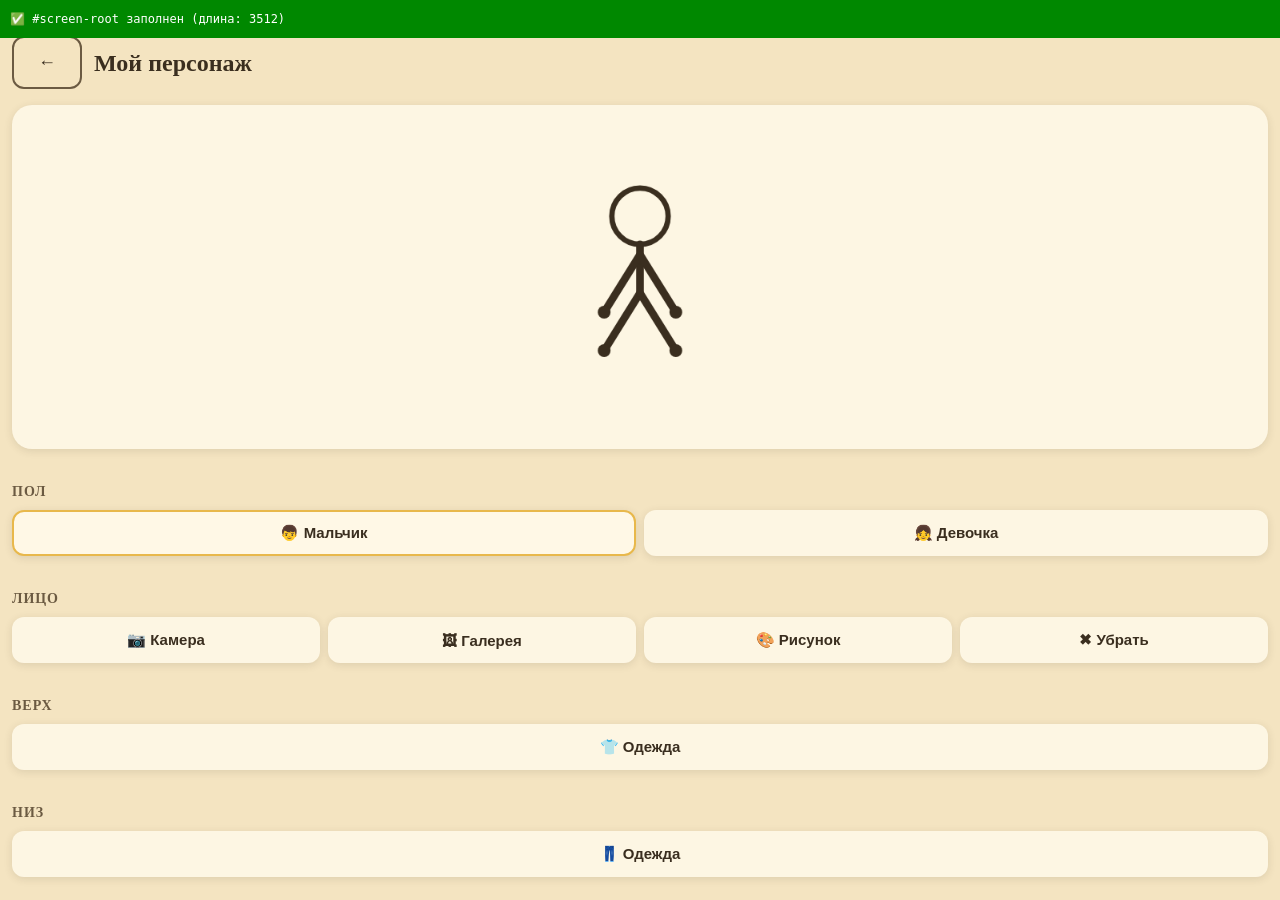
<file: index.html>
<!DOCTYPE html>
<html lang="ru">
<head>
  <meta charset="UTF-8">
  <meta name="viewport" content="width=device-width, initial-scale=1.0, maximum-scale=1.0, user-scalable=no">
  <meta name="theme-color" content="#f4e4c1">
  <title>Its My Fairytale</title>

  <!-- Telegram WebApp SDK (подключаем сразу, работает и без Telegram) -->
  <script src="https://telegram.org/js/telegram-web-app.js"></script>

  <!-- Стили -->
  <link rel="stylesheet" href="css/base.css">
  <link rel="stylesheet" href="css/layout.css">
  <link rel="stylesheet" href="css/screens.css">
  <link rel="stylesheet" href="css/canvas.css">
  <link rel="stylesheet" href="css/scene.css">
  <link rel="stylesheet" href="css/minigames.css">
  <link rel="stylesheet" href="css/telegram.css">
</head>
<body>

  <!-- Корневой контейнер приложения -->
  <div id="app">
    <!-- Экраны рендерятся сюда динамически через router.js -->
    <div id="screen-root"></div>
  </div>

  <!-- Модалки, тосты -->
  <div id="modal-root"></div>
  <div id="toast-root"></div>

  <!-- ============================================ -->
  <!-- ВРЕМЕННЫЙ ОТЛАДЧИК ОШИБОК                    -->
  <!-- Удалим, когда всё заработает                 -->
  <!-- ============================================ -->
  <script>
    (function() {
      function addBanner(text, color, position) {
        const el = document.createElement('div');
        el.style.cssText = 'position:fixed;' + (position || 'bottom') + ':0;left:0;right:0;' +
          'background:' + color + ';color:white;padding:10px;font-size:12px;' +
          'z-index:99999;white-space:pre-wrap;font-family:monospace;word-break:break-all;';
        el.textContent = text;
        document.body.appendChild(el);
      }

      window.addEventListener('error', function(e) {
        addBanner('❌ JS ERROR: ' + e.message + ' @ ' + (e.filename || '?') + ':' + e.lineno, '#c00');
      });

      window.addEventListener('unhandledrejection', function(e) {
        var msg = e.reason && e.reason.message ? e.reason.message : String(e.reason);
        addBanner('⚠️ PROMISE: ' + msg, '#e80');
      });

      window.addEventListener('load', function() {
        setTimeout(function() {
          var root = document.getElementById('screen-root');
          if (!root) {
            addBanner('❌ НЕТ #screen-root в DOM!', '#c00', 'top');
            return;
          }
          if (root.innerHTML.trim() === '') {
            addBanner('⚠️ #screen-root пустой — main.js не выполнился или Router не сработал', '#808');
          } else {
            addBanner('✅ #screen-root заполнен (длина: ' + root.innerHTML.length + ')', '#080', 'top');
          }
        }, 1200);
      });
    })();
  </script>

  <!-- Точка входа JS -->
  <script type="module" src="js/main.js"></script>

</body>
</html>
</file>
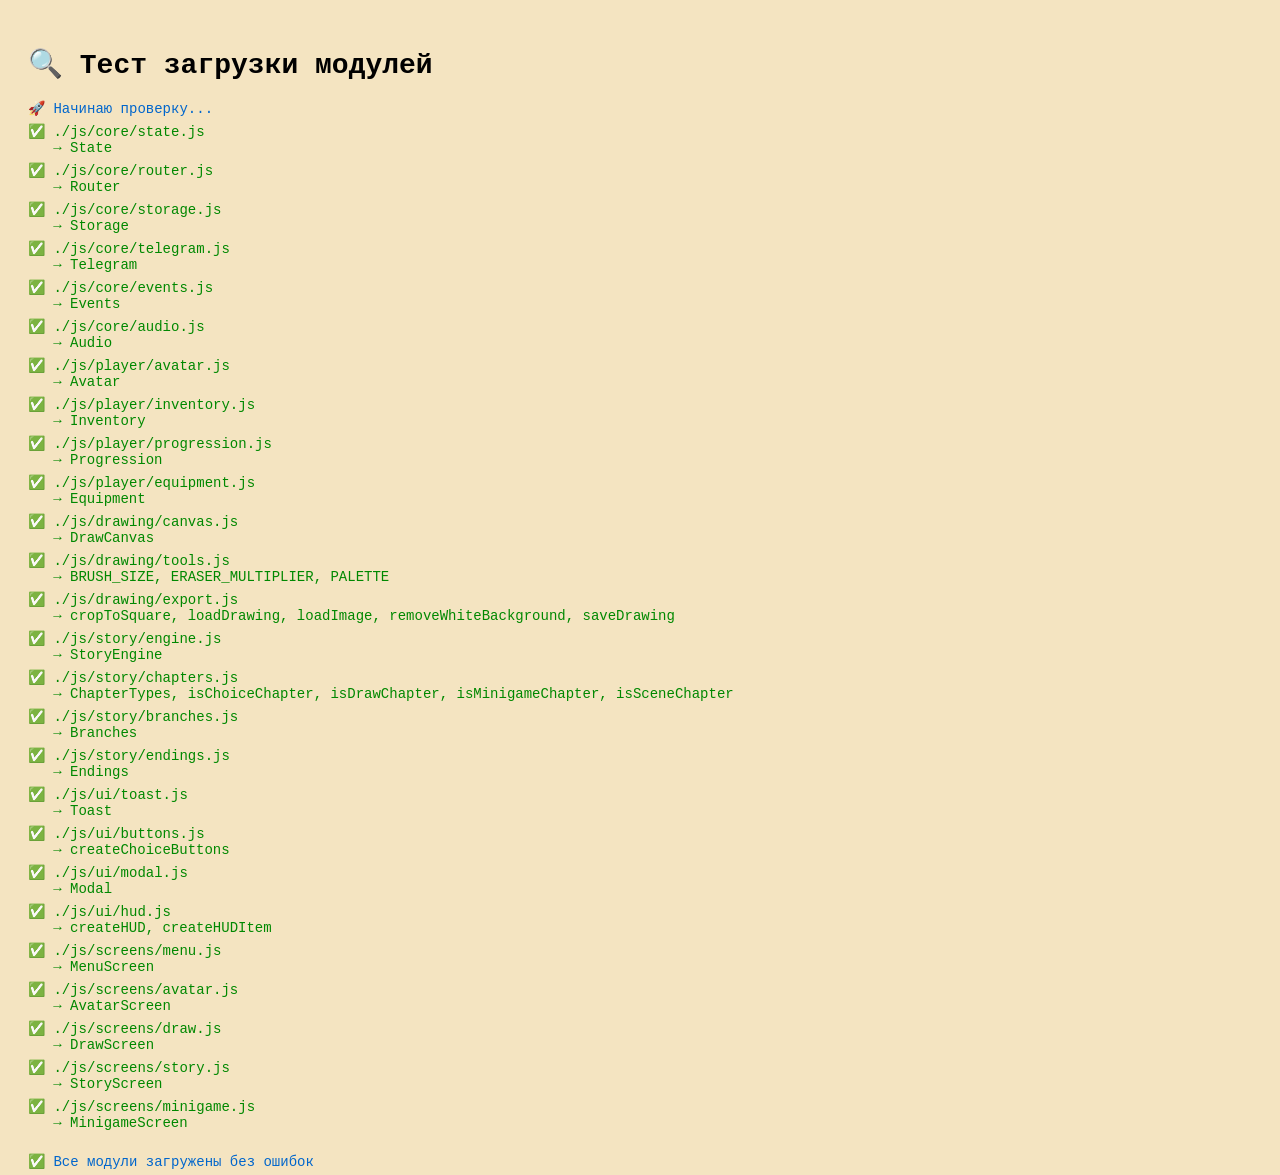
<file: test.html>
<!DOCTYPE html>
<html lang="ru">
<head>
  <meta charset="UTF-8">
  <title>Test — диагностика</title>
</head>
<body style="font-family: monospace; padding: 20px; background: #f4e4c1; font-size: 14px;">
  <h1>🔍 Тест загрузки модулей</h1>
  <div id="log"></div>

  <script type="module">
    const log = (msg, color = '#000') => {
      const el = document.createElement('div');
      el.style.color = color;
      el.style.marginBottom = '6px';
      el.style.whiteSpace = 'pre-wrap';
      el.textContent = msg;
      document.getElementById('log').appendChild(el);
    };

    log('🚀 Начинаю проверку...', '#0066cc');

    const modules = [
      './js/core/state.js',
      './js/core/router.js',
      './js/core/storage.js',
      './js/core/telegram.js',
      './js/core/events.js',
      './js/core/audio.js',
      './js/player/avatar.js',
      './js/player/inventory.js',
      './js/player/progression.js',
      './js/player/equipment.js',
      './js/drawing/canvas.js',
      './js/drawing/tools.js',
      './js/drawing/export.js',
      './js/story/engine.js',
      './js/story/chapters.js',
      './js/story/branches.js',
      './js/story/endings.js',
      './js/ui/toast.js',
      './js/ui/buttons.js',
      './js/ui/modal.js',
      './js/ui/hud.js',
      './js/screens/menu.js',
      './js/screens/avatar.js',
      './js/screens/draw.js',
      './js/screens/story.js',
      './js/screens/minigame.js',
    ];

    let errors = 0;

    for (const mod of modules) {
      try {
        const m = await import(mod);
        const keys = Object.keys(m).join(', ') || '(нет экспортов)';
        log('✅ ' + mod + '\n   → ' + keys, '#008800');
      } catch (e) {
        errors++;
        log('❌ ' + mod + '\n   → ' + e.message, '#cc0000');
      }
    }

    if (errors === 0) {
      log('\n✅ Все модули загружены без ошибок', '#0066cc');
    } else {
      log('\n❌ Ошибок: ' + errors, '#cc0000');
    }
  </script>
</body>
</html>
</file>
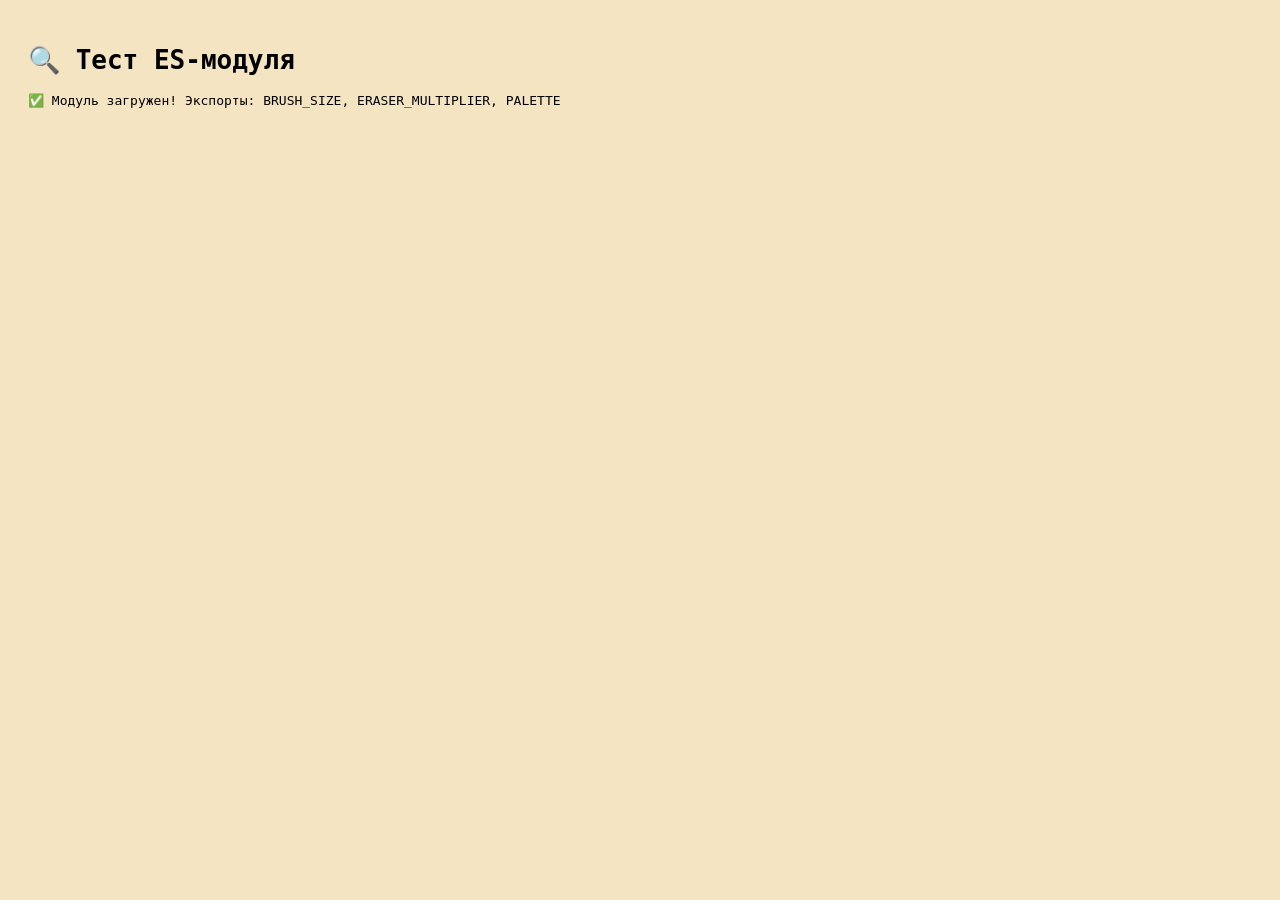
<file: test2.html>
<!DOCTYPE html>
<html>
<head>
  <meta charset="UTF-8">
  <title>Test ES module</title>
</head>
<body style="font-family: monospace; padding: 20px; background: #f4e4c1;">
  <h1>🔍 Тест ES-модуля</h1>
  <div id="log">Загрузка...</div>

  <script type="module">
    document.getElementById('log').textContent = 'Модуль начал выполняться';

    try {
      const m = await import('./js/drawing/tools.js');
      document.getElementById('log').textContent = '✅ Модуль загружен! Экспорты: ' + Object.keys(m).join(', ');
    } catch (e) {
      document.getElementById('log').textContent = '❌ Ошибка: ' + e.message;
    }
  </script>
</body>
</html>
</file>
<file: css/base.css>
/* ============================================
   BASE — переменные, шрифты, тёплая палитра
   ============================================ */

:root {
  /* Палитра — пергамент, охра, тёплые тона */
  --bg-paper:      #f4e4c1;
  --bg-paper-dark: #e8d4a8;
  --bg-card:       #fdf6e3;
  --ink:           #3a2e1f;
  --ink-soft:      #6b5a42;
  --ink-faded:     #a89578;

  --accent-yellow: #e8b84b;
  --accent-blue:   #5a8fc7;
  --accent-red:    #c75a5a;
  --accent-green:  #7ba05b;

  --shadow-soft:   0 2px 8px rgba(58, 46, 31, 0.12);
  --shadow-hard:   0 4px 16px rgba(58, 46, 31, 0.22);

  --radius-sm: 6px;
  --radius-md: 12px;
  --radius-lg: 20px;

  --font-hand: 'Comic Sans MS', 'Segoe Print', 'Bradley Hand', cursive;
  --font-body: -apple-system, BlinkMacSystemFont, 'Segoe UI', Roboto, sans-serif;

  --safe-top:    env(safe-area-inset-top, 0px);
  --safe-bottom: env(safe-area-inset-bottom, 0px);
}

* {
  box-sizing: border-box;
  margin: 0;
  padding: 0;
  -webkit-tap-highlight-color: transparent;
}

html, body {
  height: 100%;
  overflow: hidden;
  font-family: var(--font-body);
  color: var(--ink);
  background: var(--bg-paper);
  font-size: 16px;
  line-height: 1.5;
  user-select: none;
  -webkit-user-select: none;
}

body {
  /* Лёгкая текстура бумаги */
  background-image:
    radial-gradient(circle at 20% 30%, rgba(232, 184, 75, 0.08) 0%, transparent 50%),
    radial-gradient(circle at 80% 70%, rgba(199, 90, 90, 0.06) 0%, transparent 50%),
    var(--bg-paper);
}

h1, h2, h3 {
  font-family: var(--font-hand);
  font-weight: 700;
  color: var(--ink);
}

button {
  font-family: inherit;
  cursor: pointer;
  border: none;
  background: none;
  color: inherit;
}

canvas {
  display: block;
  touch-action: none;
}

/* Утилиты */
.hidden { display: none !important; }
.center { display: flex; align-items: center; justify-content: center; }
.column { display: flex; flex-direction: column; }
.row    { display: flex; flex-direction: row; }
.gap-sm { gap: 8px; }
.gap-md { gap: 16px; }
.gap-lg { gap: 24px; }
</file>
<file: css/layout.css>
/* ============================================
   LAYOUT — каркас приложения, экраны
   ============================================ */

#app {
  position: fixed;
  inset: 0;
  display: flex;
  flex-direction: column;
  /* Отступы для safe-area (вырезы, статус-бар) */
  padding-top: calc(16px + var(--safe-top));
  padding-bottom: var(--safe-bottom);
}

#screen-root {
  flex: 1;
  position: relative;
  overflow: hidden;
}

/* Экран — базовый контейнер */
.screen {
  position: absolute;
  inset: 0;
  display: flex;
  flex-direction: column;
  overflow-y: auto;
  overflow-x: hidden;
  padding: 16px;
  animation: screen-in 0.25s ease-out;
}

@keyframes screen-in {
  from { opacity: 0; transform: translateY(8px); }
  to   { opacity: 1; transform: translateY(0); }
}

.screen-header {
  display: flex;
  align-items: center;
  gap: 12px;
  padding: 8px 0 16px;
  flex-shrink: 0;
}

.screen-title {
  font-family: var(--font-hand);
  font-size: 24px;
  font-weight: 700;
}

.screen-body {
  flex: 1;
  display: flex;
  flex-direction: column;
  gap: 16px;
}

.screen-footer {
  padding: 16px 0;
  display: flex;
  gap: 12px;
  flex-shrink: 0;
}

/* Карточка */
.card {
  background: var(--bg-card);
  border-radius: var(--radius-md);
  padding: 16px;
  box-shadow: var(--shadow-soft);
  border: 1px solid rgba(58, 46, 31, 0.08);
}

/* Кнопка */
.btn {
  display: inline-flex;
  align-items: center;
  justify-content: center;
  gap: 8px;
  padding: 14px 24px;
  border-radius: var(--radius-md);
  font-family: var(--font-hand);
  font-size: 18px;
  font-weight: 700;
  background: var(--accent-yellow);
  color: var(--ink);
  box-shadow: var(--shadow-soft);
  transition: transform 0.1s, box-shadow 0.1s;
  min-height: 52px;
}

.btn:active {
  transform: scale(0.97);
  box-shadow: var(--shadow-hard);
}

.btn.btn-block { width: 100%; }
.btn.btn-blue  { background: var(--accent-blue); color: #fff; }
.btn.btn-red   { background: var(--accent-red); color: #fff; }
.btn.btn-green { background: var(--accent-green); color: #fff; }
.btn.btn-ghost {
  background: transparent;
  border: 2px solid var(--ink-soft);
  color: var(--ink);
  box-shadow: none;
}

/* Модалки */
#modal-root {
  position: fixed;
  inset: 0;
  pointer-events: none;
  z-index: 1000;
}

.modal-backdrop {
  position: absolute;
  inset: 0;
  background: rgba(58, 46, 31, 0.5);
  display: flex;
  align-items: center;
  justify-content: center;
  padding: 24px;
  pointer-events: auto;
  animation: fade-in 0.2s ease-out;
}

@keyframes fade-in {
  from { opacity: 0; }
  to   { opacity: 1; }
}

.modal {
  background: var(--bg-card);
  border-radius: var(--radius-lg);
  padding: 24px;
  max-width: 400px;
  width: 100%;
  box-shadow: var(--shadow-hard);
}

/* Тосты */
#toast-root {
  position: fixed;
  bottom: calc(24px + var(--safe-bottom));
  left: 50%;
  transform: translateX(-50%);
  z-index: 2000;
  display: flex;
  flex-direction: column;
  gap: 8px;
  pointer-events: none;
}

.toast {
  background: var(--ink);
  color: var(--bg-paper);
  padding: 12px 20px;
  border-radius: var(--radius-md);
  font-size: 14px;
  box-shadow: var(--shadow-hard);
  animation: toast-in 0.3s ease-out;
}

@keyframes toast-in {
  from { opacity: 0; transform: translateY(16px); }
  to   { opacity: 1; transform: translateY(0); }
}
</file>
<file: css/screens.css>
/* ============================================
   SCREENS — конкретные экраны
   ============================================ */

/* ============ ГЛАВНОЕ МЕНЮ ============ */
.menu-screen {
  justify-content: center;
  align-items: center;
  text-align: center;
  gap: 32px;
}

.menu-title {
  font-family: var(--font-hand);
  font-size: 42px;
  line-height: 1.1;
  color: var(--ink);
}

.menu-subtitle {
  font-size: 16px;
  color: var(--ink-soft);
  font-style: italic;
}

.menu-buttons {
  display: flex;
  flex-direction: column;
  gap: 12px;
  width: 100%;
  max-width: 320px;
}

/* ============ ЭКРАН ПЕРСОНАЖА ============ */
.avatar-screen {
  padding: 12px;
}

.avatar-screen .screen-header {
  padding-top: 8px;
}

.avatar-preview {
  display: flex;
  align-items: center;
  justify-content: center;
  padding: 12px;
  background: #fdf6e3;
  border-radius: var(--radius-lg);
  box-shadow: var(--shadow-soft);
  margin-bottom: 16px;
}

.avatar-preview canvas {
  width: 100%;
  max-width: 320px;
  height: auto;
  aspect-ratio: 1 / 1;
  display: block;
}

.avatar-section {
  margin-bottom: 16px;
}

.avatar-label {
  font-family: var(--font-hand);
  font-size: 14px;
  font-weight: 700;
  color: var(--ink-soft);
  letter-spacing: 1px;
  margin-bottom: 8px;
  text-transform: uppercase;
}

.avatar-row {
  display: flex;
  gap: 8px;
  flex-wrap: wrap;
}

.avatar-option {
  flex: 1;
  min-width: 100px;
  padding: 12px 16px;
  background: var(--bg-card);
  border: 2px solid transparent;
  border-radius: var(--radius-md);
  font-family: var(--font-body);
  font-size: 15px;
  font-weight: 600;
  color: var(--ink);
  box-shadow: var(--shadow-soft);
  transition: all 0.15s;
  cursor: pointer;
  text-align: center;
}

.avatar-option:active {
  transform: scale(0.96);
}

.avatar-option.selected {
  border-color: var(--accent-yellow);
  background: #fff8e6;
}

.avatar-colors {
  display: flex;
  gap: 10px;
  flex-wrap: wrap;
}

.avatar-colors .color-swatch {
  width: 44px;
  height: 44px;
  border-radius: 50%;
  border: 3px solid transparent;
  box-shadow: var(--shadow-soft);
  transition: transform 0.1s;
  cursor: pointer;
}

.avatar-colors .color-swatch:active {
  transform: scale(0.9);
}

.avatar-colors .color-swatch.selected {
  border-color: var(--ink);
  transform: scale(1.1);
}

/* ============ ЭКРАН СКАЗКИ ============ */
.story-screen .story-text {
  font-family: var(--font-hand);
  font-size: 22px;
  line-height: 1.5;
  padding: 20px;
  background: var(--bg-card);
  border-radius: var(--radius-md);
  box-shadow: var(--shadow-soft);
}

.story-screen .choices {
  display: flex;
  flex-direction: column;
  gap: 10px;
  margin-top: 16px;
}
</file>
<file: css/canvas.css>
/* ============================================
   CANVAS — холст для рисования
   ============================================ */

.draw-screen {
  display: flex;
  flex-direction: column;
  gap: 8px;
  padding: 8px;
  height: 100%;
}

.draw-toolbar {
  display: flex;
  gap: 8px;
  align-items: center;
  flex-wrap: wrap;
  padding: 8px;
  background: var(--bg-card);
  border-radius: var(--radius-md);
  box-shadow: var(--shadow-soft);
}

.draw-tool {
  width: 44px;
  height: 44px;
  border-radius: var(--radius-sm);
  display: flex;
  align-items: center;
  justify-content: center;
  font-size: 20px;
  background: var(--bg-paper-dark);
  transition: background 0.15s;
  flex-shrink: 0;
}

.draw-tool.active {
  background: var(--accent-yellow);
}

.draw-sizes {
  display: flex;
  gap: 8px;
  padding: 4px 8px;
  align-items: center;
  flex-wrap: wrap;
}

.draw-canvas-wrap {
  flex: 1;
  position: relative;
  background: #fff;
  border-radius: var(--radius-md);
  overflow: hidden;
  box-shadow: var(--shadow-soft);
  min-height: 300px;
}

.draw-canvas-wrap canvas {
  position: absolute;
  inset: 0;
  width: 100%;
  height: 100%;
  touch-action: none;
}
</file>
<file: css/scene.css>
/* ============================================
   SCENE — сцена с актёрами
   ============================================ */

.scene-wrap {
  position: relative;
  width: 100%;
  aspect-ratio: 16 / 9;
  background: var(--bg-paper-dark);
  border-radius: var(--radius-md);
  overflow: hidden;
  box-shadow: var(--shadow-soft);
}

.scene-wrap canvas {
  position: absolute;
  inset: 0;
  width: 100%;
  height: 100%;
}
</file>
<file: css/minigames.css>
/* ============================================
   MINIGAMES — UI мини-игр (HUD, кнопки)
   ============================================ */

.minigame-screen {
  position: absolute;
  inset: 0;
  display: flex;
  flex-direction: column;
  background: #87ceeb;
  overflow: hidden;
}

.minigame-canvas-wrap {
  flex: 1;
  position: relative;
  overflow: hidden;
  min-height: 0;
}

.minigame-canvas-wrap canvas {
  position: absolute;
  inset: 0;
  width: 100%;
  height: 100%;
  display: block;
}

.minigame-controls {
  display: flex;
  gap: 12px;
  padding: 16px;
  justify-content: center;
  background: rgba(58, 46, 31, 0.9);
  flex-shrink: 0;
}

.ctrl-btn {
  flex: 1;
  max-width: 200px;
  min-height: 70px;
  border-radius: 16px;
  background: #e8b84b;
  color: #3a2e1f;
  font-size: 32px;
  font-weight: 700;
  box-shadow: 0 4px 12px rgba(0,0,0,0.2);
  transition: transform 0.1s;
  border: none;
  cursor: pointer;
  touch-action: none;
  user-select: none;
}

.ctrl-btn:active {
  transform: scale(0.95);
  background: #d4a53b;
}
</file>
<file: css/telegram.css>
/* ============================================
   TELEGRAM — специфика WebApp
   ============================================ */

/* Когда приложение внутри Telegram */
body.is-telegram {
  /* Telegram задаёт свои CSS-переменные через themeParams */
  --tg-bg: var(--tg-theme-bg-color, #f4e4c1);
}

/* Скрываем скроллбар внутри Telegram */
body.is-telegram ::-webkit-scrollbar { width: 0; height: 0; }
</file>
